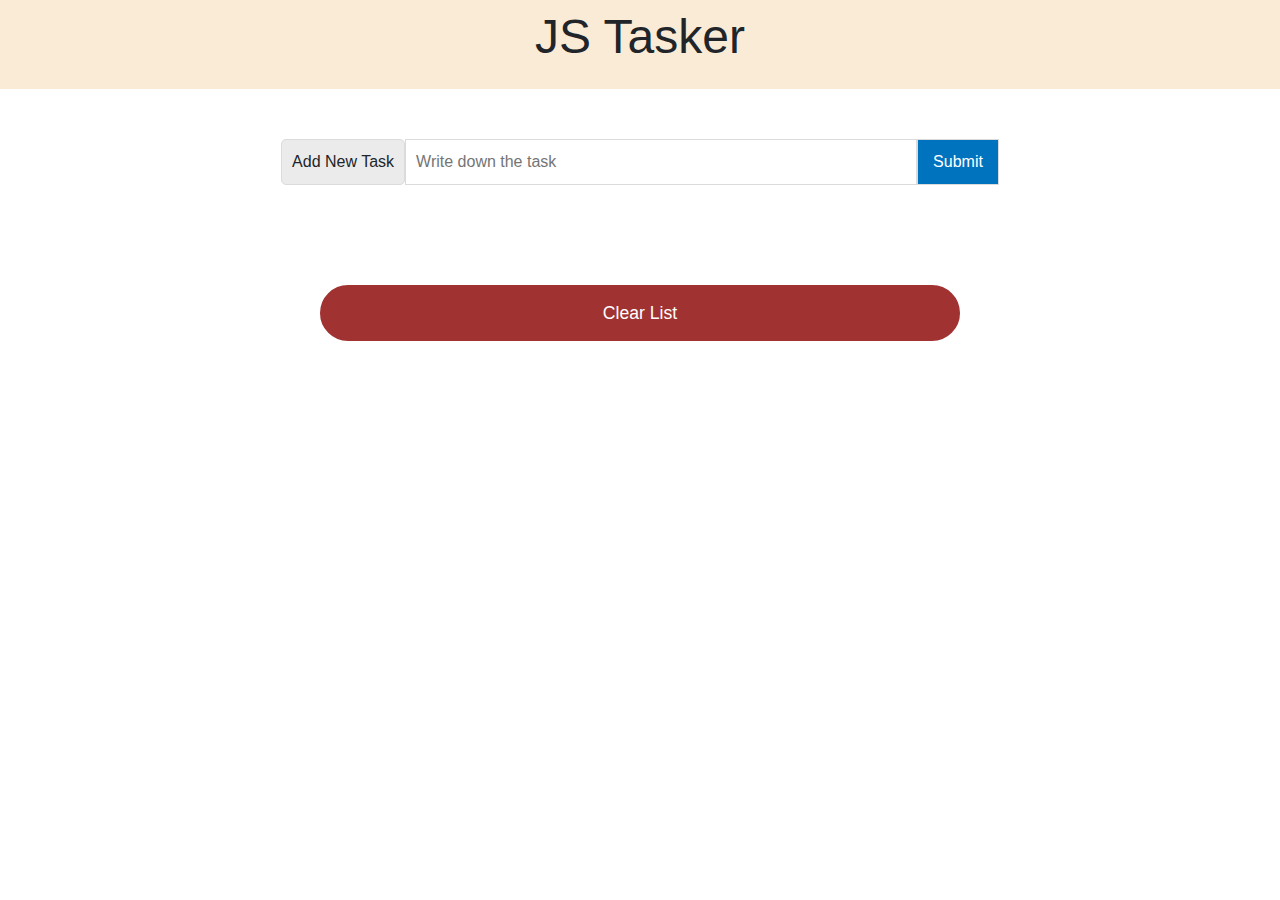
<file: 0_tasker/index.html>
<!DOCTYPE html>
<html lang="en">
   <head>
      <title>Tasker</title>
      <!-- Bootstrap -->
      <link rel="stylesheet" href="style.css">
      <meta charset="utf-8">
      <meta name="viewport" content="width=device-width, initial-scale=1, shrink-to-fit=no">
      <!-- Bootstrap CSS -->
      <link rel="stylesheet" href="https://cdn.jsdelivr.net/npm/bootstrap@4.3.1/dist/css/bootstrap.min.css" integrity="sha384-ggOyR0iXCbMQv3Xipma34MD+dH/1fQ784/j6cY/iJTQUOhcWr7x9JvoRxT2MZw1T" crossorigin="anonymous">
   </head>


   <body>
      <header>
         <p>JS Tasker</p>
      </header>
      
      <form>
         <div class="addTask">Add New Task</div>
         <input type="text" id="taskHolder" class="search-query" placeholder="Write down the task">
         <button type="button" id="btnSubmit" class="btnSubmit">Submit</button>
      </form>
      
      
      <div id="tasksContainer" class="tasksContainer">
        
      </div>


      <button class="btnClear" id="btnClear">Clear List</button>
      
      
      <script src="index.js"></script>
      <script src="https://code.jquery.com/jquery-3.3.1.slim.min.js" integrity="sha384-q8i/X+965DzO0rT7abK41JStQIAqVgRVzpbzo5smXKp4YfRvH+8abtTE1Pi6jizo" crossorigin="anonymous"></script>
      <script src="https://cdn.jsdelivr.net/npm/popper.js@1.14.7/dist/umd/popper.min.js" integrity="sha384-UO2eT0CpHqdSJQ6hJty5KVphtPhzWj9WO1clHTMGa3JDZwrnQq4sF86dIHNDz0W1" crossorigin="anonymous"></script>
      <script src="https://cdn.jsdelivr.net/npm/bootstrap@4.3.1/dist/js/bootstrap.min.js" integrity="sha384-JjSmVgyd0p3pXB1rRibZUAYoIIy6OrQ6VrjIEaFf/nJGzIxFDsf4x0xIM+B07jRM" crossorigin="anonymous"></script>
   </body>


</html>
</file>
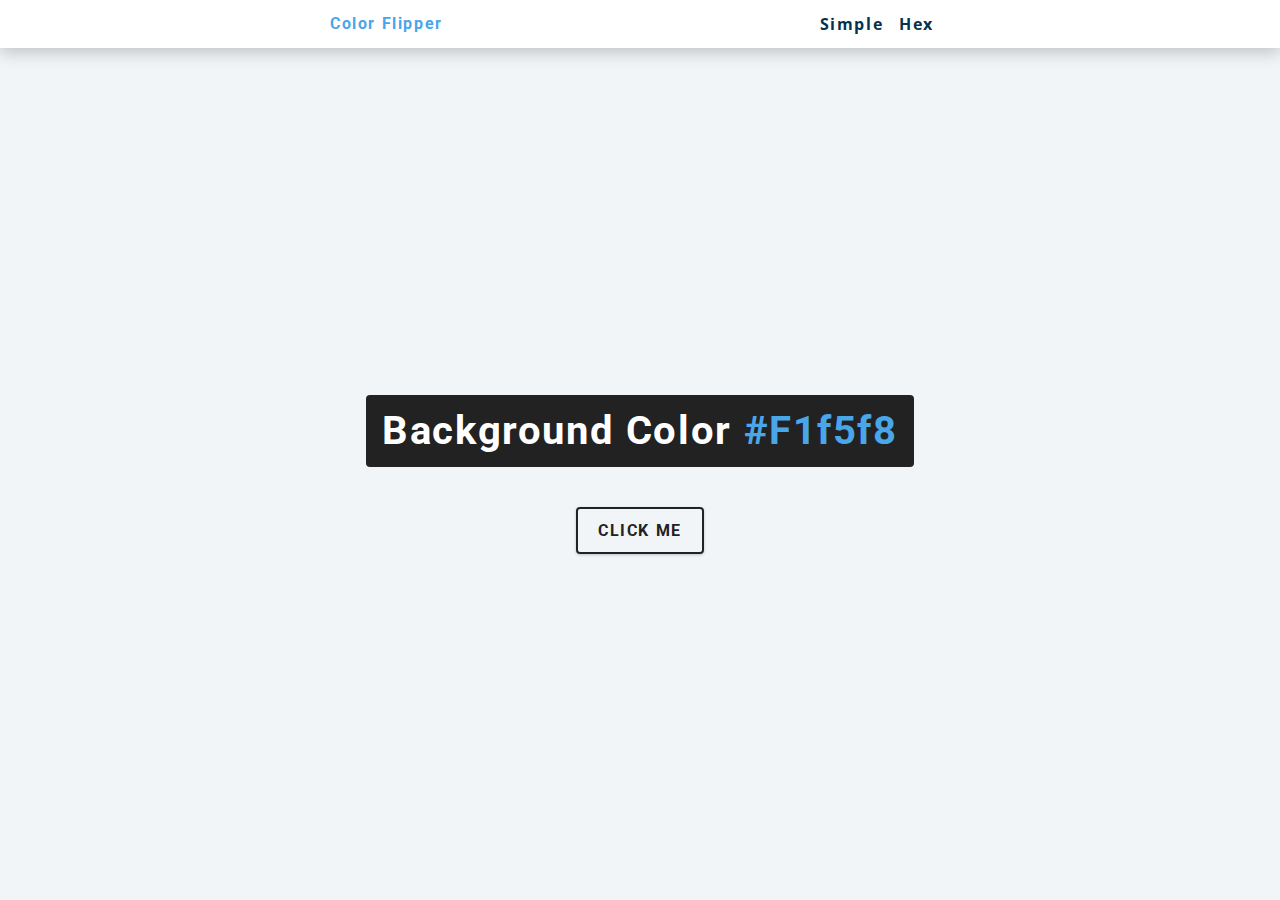
<file: 1_colorFlipper/index.html>
<!DOCTYPE html>
<html lang="en">
<head>
    <meta charset="UTF-8"/>
    <meta name="viewport" content="width=device-width, initial-scale=1.0"/>
    <title>Color Flipper || Simple</title>

    <!-- styles -->
    <link rel="stylesheet" href="styles.css"/>
</head>
<body>
<nav>
    <div class="nav-center">
        <h4>color flipper</h4>
        <ul class="nav-links">
            <li>
                <a href="index.html">simple</a>
            </li>
            <li>
                <a href="hex.html">hex</a>
            </li>
        </ul>
    </div>
</nav>

<main>
    <div class="container">
        <h2>background color <span class="color"> #f1f5f8 </span></h2>
        <button class="btn btn-hero" id="btn"> click me</button>
    </div>
</main>

<!-- javascript -->
<script src="app.js"></script>
</body>
</html>
</file>
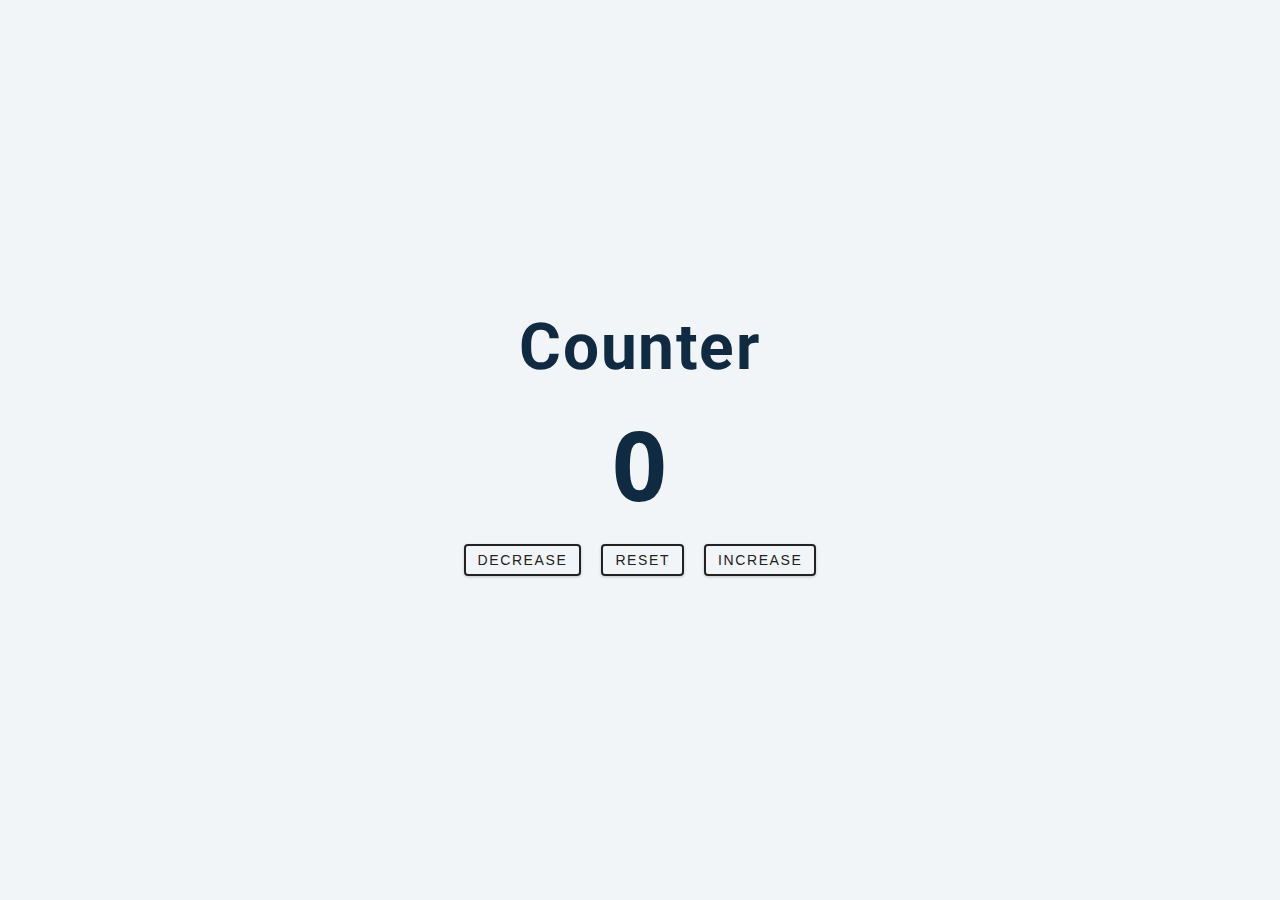
<file: 2_counter/index.html>
<!DOCTYPE html>
<html lang="en">
<head>
    <meta charset="UTF-8" />
    <meta name="viewport" content="width=device-width, initial-scale=1.0" />
    <title>Counter</title>

    <!-- styles -->
    <link rel="stylesheet" href="styles.css" />
</head>
<body>


<main>
    <div class="container">
        <h1 class="container">
            Counter
        </h1>
        <span id="value">0</span>
        <div class="button-container">
            <button class="btn decrease" id="decrease">
                Decrease
            </button>
            <button class="btn reset" id="reset">
                Reset
            </button>
            <button class="btn increase" id="increase">
                Increase
            </button>
        </div>
    </div>

</main>

<!-- javascript -->
<script src="app.js"></script>


</body>
</html>
</file>
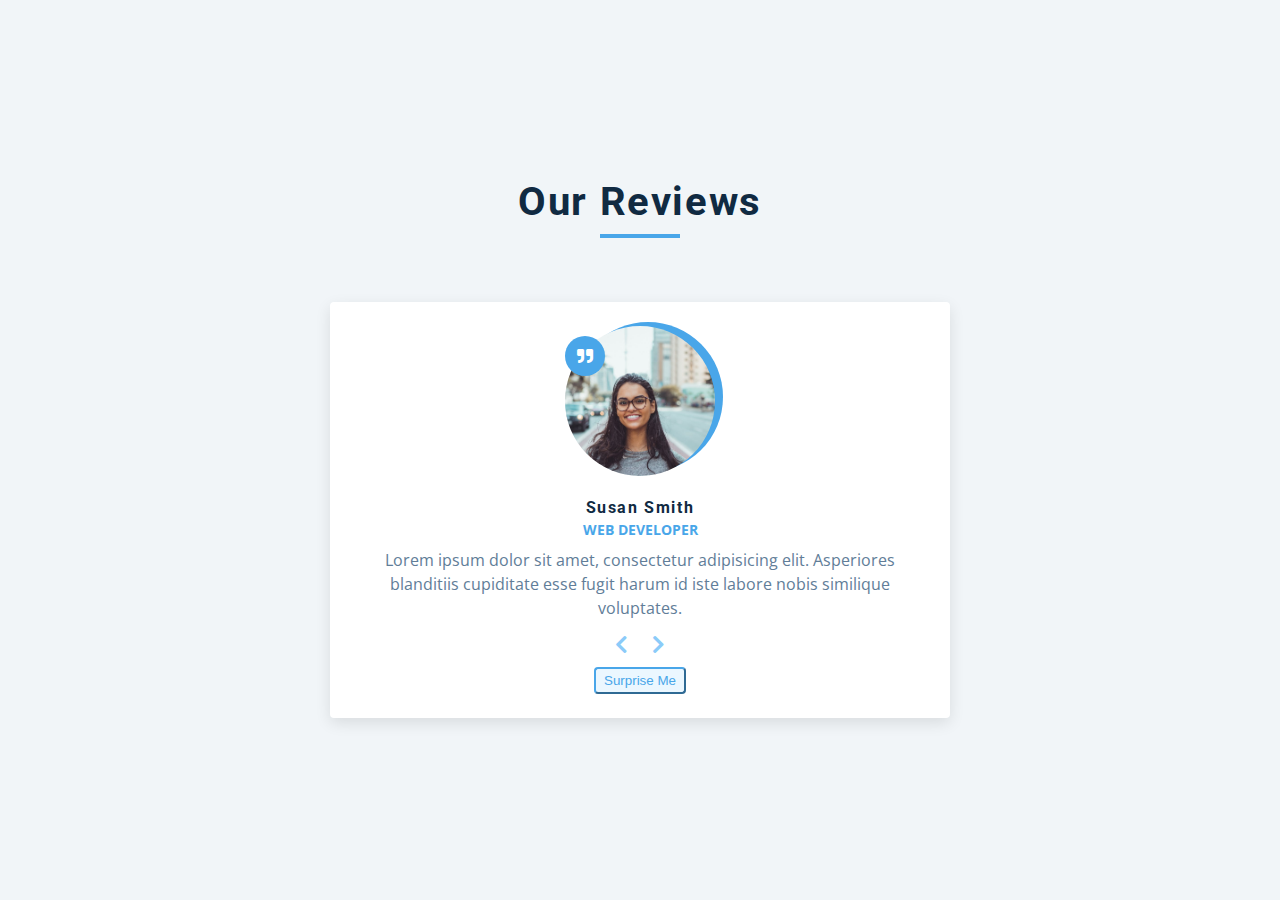
<file: 3_reviews/index.html>
<!DOCTYPE html>
<html lang="en">
<head>
    <meta charset="UTF-8" />
    <meta name="viewport" content="width=device-width, initial-scale=1.0" />
    <title>Starter</title>
    <!-- font-awesome -->
    <link
            rel="stylesheet"
            href="https://cdnjs.cloudflare.com/ajax/libs/font-awesome/5.14.0/css/all.min.css"
    />

    <!-- styles -->
    <link rel="stylesheet" href="styles.css" />
</head>
<body>

<main>
    <section class="container">
        <div class="title">
            <h2>our reviews</h2>
            <div class="underline"></div>
        </div>
        <article class="review">
<!--            image container-->
            <div class="img-container">
                <img src="./person-1.jpeg" id="person-img" alt="">
            </div>

<!--            person details-->
            <div>
                <h4 id="author">Susan Smith</h4>
                <h5 id="job">WEB DEVELOPER</h5>
                <p id="info">Lorem ipsum dolor sit amet, consectetur adipisicing elit. Asperiores blanditiis cupiditate esse fugit harum id iste labore nobis similique voluptates.</p>
            </div>

<!--            buttons-->
            <div>
                <div class="button-container">
                    <button class="prev-btn">
                        <i class="fas fa-chevron-left"></i>
                    </button>
                    <button class="next-btn">
                        <i class="fas fa-chevron-right"></i>
                    </button>
                </div>
            </div>

            <button class="random-btn">surprise me</button>
        </article>
    </section>
</main>



<!-- javascript -->
<script src="app.js"></script>
</body>
</html>
</file>
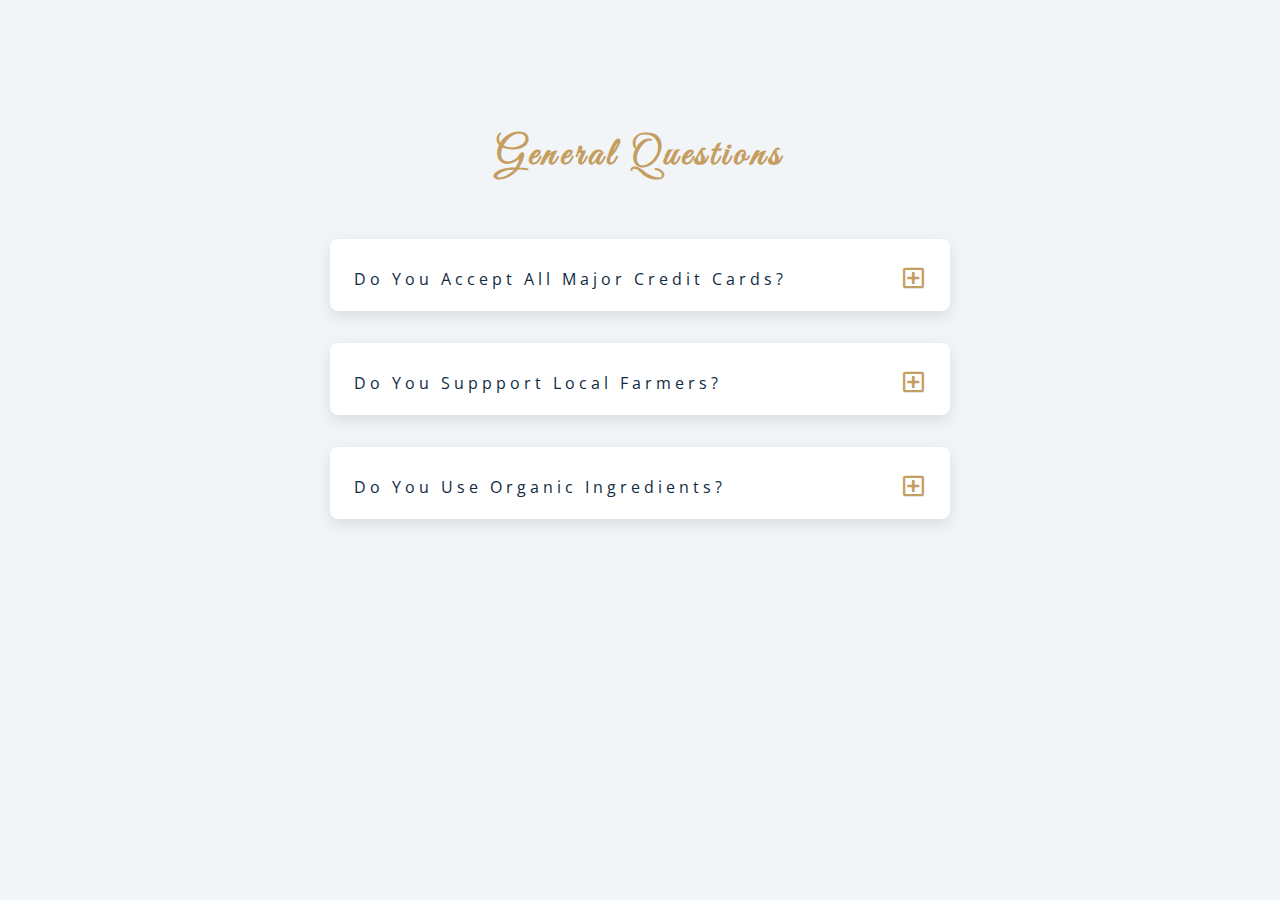
<file: 7_questions/index.html>
<!DOCTYPE html>
<html lang="en">
<head>
    <meta charset="UTF-8" />
    <meta name="viewport" content="width=device-width, initial-scale=1.0" />
    <title>Q & A</title>
    <!-- font-awesome -->
    <link rel="stylesheet" href="https://cdnjs.cloudflare.com/ajax/libs/font-awesome/5.14.0/css/all.min.css" />
    <!-- extra fonts -->
    <link
            href="https://fonts.googleapis.com/css?family=Great+Vibes&display=swap"
            rel="stylesheet"
    />
    <!-- styles -->
    <link rel="stylesheet" href="styles.css" />
</head>
<body>
<section class="questions">
    <!-- title -->
    <div class="title">
        <h2>general questions</h2>
    </div>
    <!-- questions -->
    <div class="section-center">
        <!-- single question -->
        <article class="question">
            <!-- question title -->
            <div class="question-title">
                <p>do you accept all major credit cards?</p>
                <button type="button" class="question-btn">
                <span class="plus-icon">
                  <i class="far fa-plus-square"></i>
                </span>
                    <span class="minus-icon">
                  <i class="far fa-minus-square"></i>
                </span>
                </button>
            </div>
            <!-- question text -->
            <div class="question-text">
                <p>
                    Lorem ipsum dolor sit amet, consectetur adipisicing elit. Est
                    dolore illo dolores quia nemo doloribus quaerat, magni numquam
                    repellat reprehenderit.
                </p>
            </div>
        </article>
        <!-- end of single question -->
        <!-- single question -->
        <article class="question">
            <!-- question title -->
            <div class="question-title">
                <p>do you suppport local farmers?</p>
                <button type="button" class="question-btn">
                <span class="plus-icon">
                  <i class="far fa-plus-square"></i>
                </span>
                    <span class="minus-icon">
                  <i class="far fa-minus-square"></i>
                </span>
                </button>
            </div>
            <!-- question text -->
            <div class="question-text">
                <p>
                    Lorem ipsum dolor sit amet, consectetur adipisicing elit. Est
                    dolore illo dolores quia nemo doloribus quaerat, magni numquam
                    repellat reprehenderit.
                </p>
            </div>
        </article>
        <!-- end of single question -->
        <!-- single question -->
        <article class="question">
            <!-- question title -->
            <div class="question-title">
                <p>do you use organic ingredients?</p>
                <!-- button -->
                <button type="button" class="question-btn">
                <span class="plus-icon">
                  <i class="far fa-plus-square"></i>
                </span>
                    <span class="minus-icon">
                  <i class="far fa-minus-square"></i>
                </span>
                </button>
            </div>
            <!-- question text -->
            <div class="question-text">
                <p>
                    Lorem ipsum dolor sit amet, consectetur adipisicing elit. Est
                    dolore illo dolores quia nemo doloribus quaerat, magni numquam
                    repellat reprehenderit.
                </p>
            </div>
        </article>
        <!-- end of single question -->
</section>
</main>
<!-- javascript -->
<script src="app.js"></script>
</body>
</html>
</file>
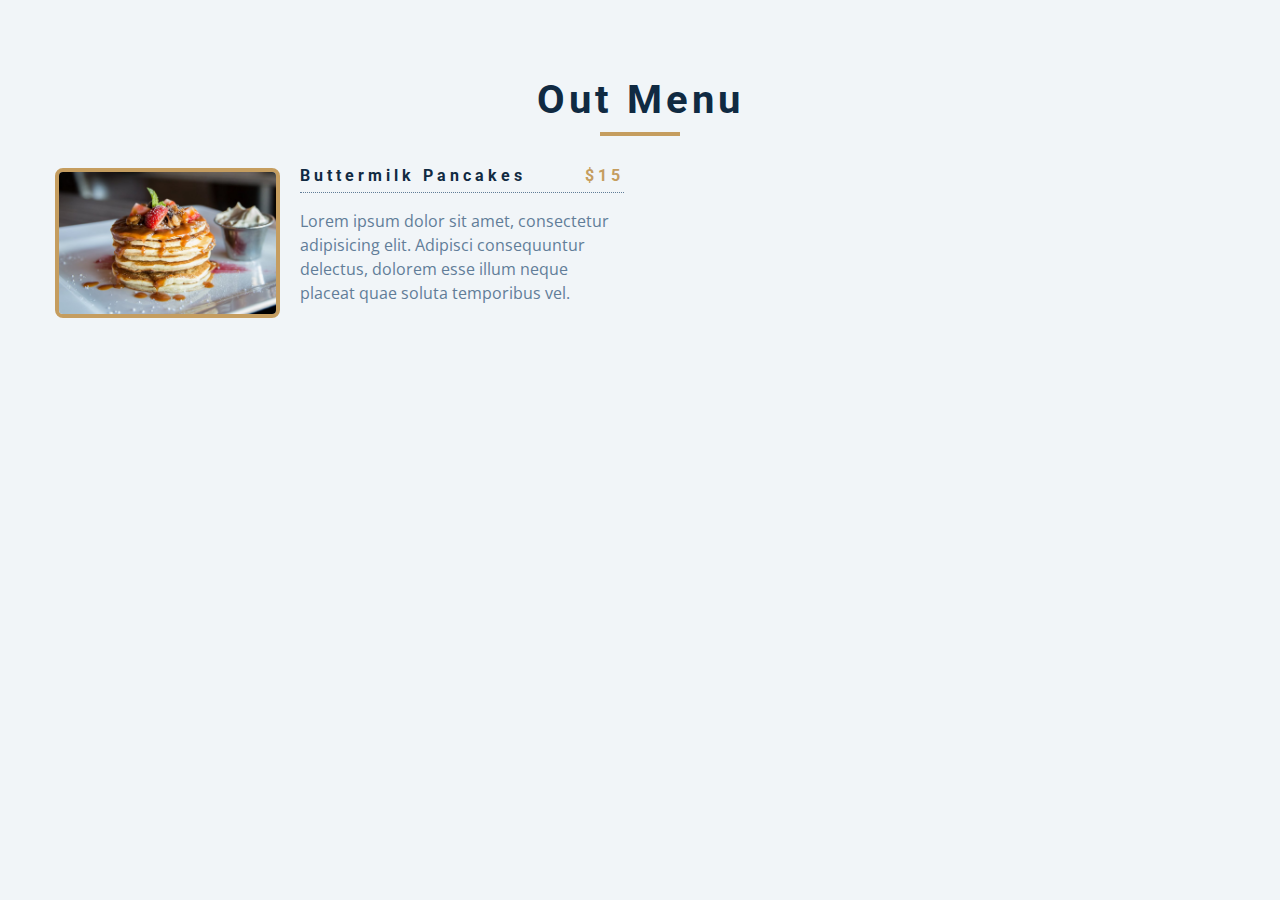
<file: 8_menu/index.html>
<!DOCTYPE html>
<html lang="en">
  <head>
    <meta charset="UTF-8" />
    <meta name="viewport" content="width=device-width, initial-scale=1.0" />
    <title>Starter</title>
    <!-- font-awesome -->
    <link
      rel="stylesheet"
      href="https://cdnjs.cloudflare.com/ajax/libs/font-awesome/5.14.0/css/all.min.css"
    />
    <!-- styles -->
    <link rel="stylesheet" href="styles.css" />
  </head>
  <body>
    <section class="menu">
      <div class="title">
        <h2>out menu</h2>
        <div class="underline"></div>
      </div>
      
      <div class="section-center">
        <article class="menu-item">
          <img src="menu-item.jpeg" alt="" class="photo">
          <div class="item-info">
            <header>
              <h4>buttermilk pancakes</h4>
              <h4 class="price">$15</h4>
            </header>
            <p class="item-text">
              Lorem ipsum dolor sit amet, consectetur adipisicing elit. Adipisci consequuntur delectus, dolorem esse illum neque placeat quae soluta temporibus vel.
            </p>
          </div>
        </article>
      </div>
    </section>
    <script src="app.js"></script>
  </body>
</html>
</file>
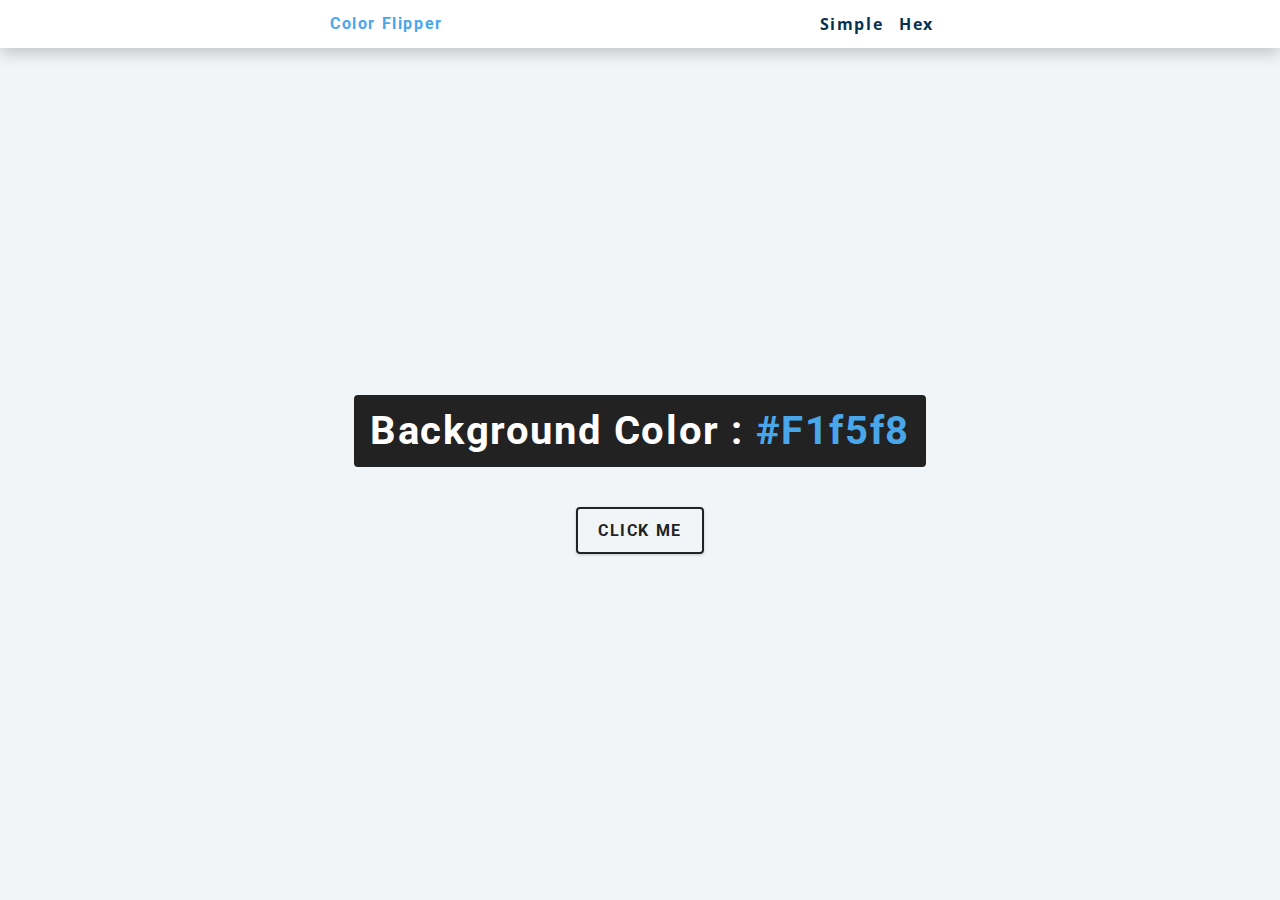
<file: 1_colorFlipper/hex.html>
<!DOCTYPE html>
<html lang="en">
<head>
  <meta charset="UTF-8" />
  <meta name="viewport" content="width=device-width, initial-scale=1.0" />
  <title>
    Color Flipper || Simple
  </title>

  <!-- styles -->
  <link rel="stylesheet" href="styles.css" />
</head>

<body>
<nav>
  <div class="nav-center">
    <h4>color flipper</h4>
    <ul class="nav-links">
      <li><a href="index.html">simple</a></li>
      <li><a href="hex.html">hex</a></li>
    </ul>
  </div>
</nav>
<main>
  <div class="container">
    <h2>background color : <span class="color">#f1f5f8</span></h2>
    <button class="btn btn-hero" id="btn">click me</button>
  </div>
</main>
<!-- javascript -->
<script src="hex.js"></script>
</body>
</html>
</file>
<file: 0_tasker/style.css>
header{
    background-color:antiquewhite;
    text-align:center;
    padding: 0.5px 0 0.5px 0;
    font-size: 300%;;
}

form{
    display: flex;
    align-items: center;
    justify-content: center;
    margin-top: 50px;
}

.addTask{
    background-color: #ebebeb;
    padding: 10px;
    border: 1px solid #dbdbdb;
    border-radius: 5px;
}

.search-query{
    padding: 10px;
    width: 40%;
    border: 1px solid #dbdbdb;
}

.btnSubmit{
    padding: 10px;
    border: 1px solid #dbdbdb;

    background-color: #0073bf;
    color: white;
    padding-left: 15px;
    padding-right: 15px;
}

.task{
    width: 50%;
    border-bottom: 1px solid #dbdbdb;
    text-align: center;
    display: block;
    white-space: pre;
    content: "\a";
    margin-left: 25%;
}

.btnClear{
    background-color: #a13232;
    border: 5px solid #a13232;
    width: 50%;
    margin-left: 25%;
    color: white;
    padding-top: 10px;
    padding-bottom: 10px;
    border-radius: 50px;
    font-size: 110%;
    margin-top: 100px;
}

.btnClear:hover{
    background-color: white;
    color: #a13232;
    transition: 300ms;
}
</file>
<file: 1_colorFlipper/styles.css>
/*
===============
Fonts
===============
*/
@import url("https://fonts.googleapis.com/css?family=Open+Sans|Roboto:400,700&display=swap");

/*
===============
Variables
===============
*/

:root {
    /* dark shades of primary color*/
    --clr-primary-1: hsl(205, 86%, 17%);
    --clr-primary-2: hsl(205, 77%, 27%);
    --clr-primary-3: hsl(205, 72%, 37%);
    --clr-primary-4: hsl(205, 63%, 48%);
    /* primary/main color */
    --clr-primary-5: hsl(205, 78%, 60%);
    /* lighter shades of primary color */
    --clr-primary-6: hsl(205, 89%, 70%);
    --clr-primary-7: hsl(205, 90%, 76%);
    --clr-primary-8: hsl(205, 86%, 81%);
    --clr-primary-9: hsl(205, 90%, 88%);
    --clr-primary-10: hsl(205, 100%, 96%);
    /* darkest grey - used for headings */
    --clr-grey-1: hsl(209, 61%, 16%);
    --clr-grey-2: hsl(211, 39%, 23%);
    --clr-grey-3: hsl(209, 34%, 30%);
    --clr-grey-4: hsl(209, 28%, 39%);
    /* grey used for paragraphs */
    --clr-grey-5: hsl(210, 22%, 49%);
    --clr-grey-6: hsl(209, 23%, 60%);
    --clr-grey-7: hsl(211, 27%, 70%);
    --clr-grey-8: hsl(210, 31%, 80%);
    --clr-grey-9: hsl(212, 33%, 89%);
    --clr-grey-10: hsl(210, 36%, 96%);
    --clr-white: #fff;
    --clr-red-dark: hsl(360, 67%, 44%);
    --clr-red-light: hsl(360, 71%, 66%);
    --clr-green-dark: hsl(125, 67%, 44%);
    --clr-green-light: hsl(125, 71%, 66%);
    --clr-black: #222;
    --ff-primary: "Roboto", sans-serif;
    --ff-secondary: "Open Sans", sans-serif;
    --transition: all 0.3s linear;
    --spacing: 0.1rem;
    --radius: 0.25rem;
    --light-shadow: 0 5px 15px rgba(0, 0, 0, 0.1);
    --dark-shadow: 0 5px 15px rgba(0, 0, 0, 0.2);
    --max-width: 1170px;
    --fixed-width: 620px;
}
/*
===============
Global Styles
===============
*/

*,
::after,
::before {
    margin: 0;
    padding: 0;
    box-sizing: border-box;
}
body {
    font-family: var(--ff-secondary);
    background: var(--clr-grey-10);
    color: var(--clr-grey-1);
    line-height: 1.5;
    font-size: 0.875rem;
}
ul {
    list-style-type: none;
}
a {
    text-decoration: none;
}
h1,
h2,
h3,
h4 {
    letter-spacing: var(--spacing);
    text-transform: capitalize;
    line-height: 1.25;
    margin-bottom: 0.75rem;
    font-family: var(--ff-primary);
}
h1 {
    font-size: 3rem;
}
h2 {
    font-size: 2rem;
}
h3 {
    font-size: 1.25rem;
}
h4 {
    font-size: 0.875rem;
}
p {
    margin-bottom: 1.25rem;
    color: var(--clr-grey-5);
}
@media screen and (min-width: 800px) {
    h1 {
        font-size: 4rem;
    }
    h2 {
        font-size: 2.5rem;
    }
    h3 {
        font-size: 1.75rem;
    }
    h4 {
        font-size: 1rem;
    }
    body {
        font-size: 1rem;
    }
    h1,
    h2,
    h3,
    h4 {
        line-height: 1;
    }
}
/*  global classes */

/* section */
.section {
    padding: 5rem 0;
}

.section-center {
    width: 90vw;
    margin: 0 auto;
    max-width: 1170px;
}
@media screen and (min-width: 992px) {
    .section-center {
        width: 95vw;
    }
}
main {
    min-height: 100vh;
    display: grid;
    place-items: center;
}

/*
===============
Nav
===============
*/
nav {
    background: var(--clr-white);
    height: 3rem;
    display: grid;
    align-items: center;
    box-shadow: var(--dark-shadow);
}
.nav-center {
    width: 90vw;
    max-width: var(--fixed-width);
    margin: 0 auto;
    display: flex;
    align-items: center;
    justify-content: space-between;
}
.nav-center h4 {
    margin-bottom: 0;
    color: var(--clr-primary-5);
}
.nav-links {
    display: flex;
}
nav a {
    text-transform: capitalize;
    font-weight: 700;
    font-size: 1rem;
    color: var(--clr-primary-1);
    letter-spacing: var(--spacing);
    margin-right: 1rem;
}
nav a:hover {
    color: var(--clr-primary-5);
}
/*
===============
Container
===============
*/
main {
    min-height: calc(100vh - 3rem);
    display: grid;
    place-items: center;
}
.container {
    text-align: center;
}
.container h2 {
    background: var(--clr-black);
    color: var(--clr-white);
    padding: 1rem;
    border-radius: var(--radius);
    margin-bottom: 2.5rem;
}
.color {
    color: var(--clr-primary-5);
}
.btn-hero {
    font-family: var(--ff-primary);
    text-transform: uppercase;
    background: transparent;
    color: var(--clr-black);
    letter-spacing: var(--spacing);
    display: inline-block;
    font-weight: 700;
    transition: var(--transition);
    border: 2px solid var(--clr-black);
    cursor: pointer;
    box-shadow: 0 1px 3px rgba(0, 0, 0, 0.2);
    border-radius: var(--radius);
    font-size: 1rem;
    padding: 0.75rem 1.25rem;
}
.btn-hero:hover {
    color: var(--clr-white);
    background: var(--clr-black);
}
</file>
<file: 2_counter/styles.css>
/*
===============
Fonts
===============
*/
@import url("https://fonts.googleapis.com/css?family=Open+Sans|Roboto:400,700&display=swap");

/*
===============
Variables
===============
*/

:root {
    /* dark shades of primary color*/
    --clr-primary-1: hsl(205, 86%, 17%);
    --clr-primary-2: hsl(205, 77%, 27%);
    --clr-primary-3: hsl(205, 72%, 37%);
    --clr-primary-4: hsl(205, 63%, 48%);
    /* primary/main color */
    --clr-primary-5: hsl(205, 78%, 60%);
    /* lighter shades of primary color */
    --clr-primary-6: hsl(205, 89%, 70%);
    --clr-primary-7: hsl(205, 90%, 76%);
    --clr-primary-8: hsl(205, 86%, 81%);
    --clr-primary-9: hsl(205, 90%, 88%);
    --clr-primary-10: hsl(205, 100%, 96%);
    /* darkest grey - used for headings */
    --clr-grey-1: hsl(209, 61%, 16%);
    --clr-grey-2: hsl(211, 39%, 23%);
    --clr-grey-3: hsl(209, 34%, 30%);
    --clr-grey-4: hsl(209, 28%, 39%);
    /* grey used for paragraphs */
    --clr-grey-5: hsl(210, 22%, 49%);
    --clr-grey-6: hsl(209, 23%, 60%);
    --clr-grey-7: hsl(211, 27%, 70%);
    --clr-grey-8: hsl(210, 31%, 80%);
    --clr-grey-9: hsl(212, 33%, 89%);
    --clr-grey-10: hsl(210, 36%, 96%);
    --clr-white: #fff;
    --clr-red-dark: hsl(360, 67%, 44%);
    --clr-red-light: hsl(360, 71%, 66%);
    --clr-green-dark: hsl(125, 67%, 44%);
    --clr-green-light: hsl(125, 71%, 66%);
    --clr-black: #222;
    --ff-primary: "Roboto", sans-serif;
    --ff-secondary: "Open Sans", sans-serif;
    --transition: all 0.3s linear;
    --spacing: 0.1rem;
    --radius: 0.25rem;
    --light-shadow: 0 5px 15px rgba(0, 0, 0, 0.1);
    --dark-shadow: 0 5px 15px rgba(0, 0, 0, 0.2);
    --max-width: 1170px;
    --fixed-width: 620px;
}
/*
===============
Global Styles
===============
*/

*,
::after,
::before {
    margin: 0;
    padding: 0;
    box-sizing: border-box;
}
body {
    font-family: var(--ff-secondary);
    background: var(--clr-grey-10);
    color: var(--clr-grey-1);
    line-height: 1.5;
    font-size: 0.875rem;
}
ul {
    list-style-type: none;
}
a {
    text-decoration: none;
}
h1,
h2,
h3,
h4 {
    letter-spacing: var(--spacing);
    text-transform: capitalize;
    line-height: 1.25;
    margin-bottom: 0.75rem;
    font-family: var(--ff-primary);
}
h1 {
    font-size: 3rem;
}
h2 {
    font-size: 2rem;
}
h3 {
    font-size: 1.25rem;
}
h4 {
    font-size: 0.875rem;
}
p {
    margin-bottom: 1.25rem;
    color: var(--clr-grey-5);
}
@media screen and (min-width: 800px) {
    h1 {
        font-size: 4rem;
    }
    h2 {
        font-size: 2.5rem;
    }
    h3 {
        font-size: 1.75rem;
    }
    h4 {
        font-size: 1rem;
    }
    body {
        font-size: 1rem;
    }
    h1,
    h2,
    h3,
    h4 {
        line-height: 1;
    }
}
/*  global classes */

/* section */
.section {
    padding: 5rem 0;
}

.section-center {
    width: 90vw;
    margin: 0 auto;
    max-width: 1170px;
}
@media screen and (min-width: 992px) {
    .section-center {
        width: 95vw;
    }
}
main {
    min-height: 100vh;
    display: grid;
    place-items: center;
}

/*
===============
Counter
===============
*/

main {
    min-height: 100vh;
    display: grid;
    place-items: center;
}
.container {
    text-align: center;
}
#value {
    font-size: 6rem;
    font-weight: bold;
}
.btn {
    text-transform: uppercase;
    background: transparent;
    color: var(--clr-black);
    padding: 0.375rem 0.75rem;
    letter-spacing: var(--spacing);
    display: inline-block;
    transition: var(--transition);
    font-size: 0.875rem;
    border: 2px solid var(--clr-black);
    cursor: pointer;
    box-shadow: 0 1px 3px rgba(0, 0, 0, 0.2);
    border-radius: var(--radius);
    margin: 0.5rem;
}
.btn:hover {
    color: var(--clr-white);
    background: var(--clr-black);
}
</file>
<file: 3_reviews/styles.css>
/*
===============
Fonts
===============
*/
@import url("https://fonts.googleapis.com/css?family=Open+Sans|Roboto:400,700&display=swap");

/*
===============
Variables
===============
*/

:root {
    /* dark shades of primary color*/
    --clr-primary-1: hsl(205, 86%, 17%);
    --clr-primary-2: hsl(205, 77%, 27%);
    --clr-primary-3: hsl(205, 72%, 37%);
    --clr-primary-4: hsl(205, 63%, 48%);
    /* primary/main color */
    --clr-primary-5: hsl(205, 78%, 60%);
    /* lighter shades of primary color */
    --clr-primary-6: hsl(205, 89%, 70%);
    --clr-primary-7: hsl(205, 90%, 76%);
    --clr-primary-8: hsl(205, 86%, 81%);
    --clr-primary-9: hsl(205, 90%, 88%);
    --clr-primary-10: hsl(205, 100%, 96%);
    /* darkest grey - used for headings */
    --clr-grey-1: hsl(209, 61%, 16%);
    --clr-grey-2: hsl(211, 39%, 23%);
    --clr-grey-3: hsl(209, 34%, 30%);
    --clr-grey-4: hsl(209, 28%, 39%);
    /* grey used for paragraphs */
    --clr-grey-5: hsl(210, 22%, 49%);
    --clr-grey-6: hsl(209, 23%, 60%);
    --clr-grey-7: hsl(211, 27%, 70%);
    --clr-grey-8: hsl(210, 31%, 80%);
    --clr-grey-9: hsl(212, 33%, 89%);
    --clr-grey-10: hsl(210, 36%, 96%);
    --clr-white: #fff;
    --clr-red-dark: hsl(360, 67%, 44%);
    --clr-red-light: hsl(360, 71%, 66%);
    --clr-green-dark: hsl(125, 67%, 44%);
    --clr-green-light: hsl(125, 71%, 66%);
    --clr-black: #222;
    --ff-primary: "Roboto", sans-serif;
    --ff-secondary: "Open Sans", sans-serif;
    --transition: all 0.3s linear;
    --spacing: 0.1rem;
    --radius: 0.25rem;
    --light-shadow: 0 5px 15px rgba(0, 0, 0, 0.1);
    --dark-shadow: 0 5px 15px rgba(0, 0, 0, 0.2);
    --max-width: 1170px;
    --fixed-width: 620px;
}
/*
===============
Global Styles
===============
*/

*,
::after,
::before {
    margin: 0;
    padding: 0;
    box-sizing: border-box;
}
body {
    font-family: var(--ff-secondary);
    background: var(--clr-grey-10);
    color: var(--clr-grey-1);
    line-height: 1.5;
    font-size: 0.875rem;
}
ul {
    list-style-type: none;
}
a {
    text-decoration: none;
}
h1,
h2,
h3,
h4 {
    letter-spacing: var(--spacing);
    text-transform: capitalize;
    line-height: 1.25;
    margin-bottom: 0.75rem;
    font-family: var(--ff-primary);
}
h1 {
    font-size: 3rem;
}
h2 {
    font-size: 2rem;
}
h3 {
    font-size: 1.25rem;
}
h4 {
    font-size: 0.875rem;
}
p {
    margin-bottom: 1.25rem;
    color: var(--clr-grey-5);
}
@media screen and (min-width: 800px) {
    h1 {
        font-size: 4rem;
    }
    h2 {
        font-size: 2.5rem;
    }
    h3 {
        font-size: 1.75rem;
    }
    h4 {
        font-size: 1rem;
    }
    body {
        font-size: 1rem;
    }
    h1,
    h2,
    h3,
    h4 {
        line-height: 1;
    }
}
/*  global classes */

/* section */
.section {
    padding: 5rem 0;
}

.section-center {
    width: 90vw;
    margin: 0 auto;
    max-width: 1170px;
}
@media screen and (min-width: 992px) {
    .section-center {
        width: 95vw;
    }
}
main {
    min-height: 100vh;
    display: grid;
    place-items: center;
}

/*
===============
Reviews
===============
*/
main {
    min-height: 100vh;
    display: grid;
    place-items: center;
}
.title {
    text-align: center;
    margin-bottom: 4rem;
}
.underline {
    height: 0.25rem;
    width: 5rem;
    background: var(--clr-primary-5);
    margin-left: auto;
    margin-right: auto;
}
.container {
    width: 80vw;
    max-width: var(--fixed-width);
}
.review {
    background: var(--clr-white);
    padding: 1.5rem 2rem;
    border-radius: var(--radius);
    box-shadow: var(--light-shadow);
    transition: var(--transition);
    text-align: center;
}
.review:hover {
    box-shadow: var(--dark-shadow);
}
.img-container {
    position: relative;
    width: 150px;
    height: 150px;
    border-radius: 50%;
    margin: 0 auto;
    margin-bottom: 1.5rem;
}
#person-img {
    width: 100%;
    display: block;
    height: 100%;
    object-fit: cover;
    border-radius: 50%;
    position: relative;
}
.img-container::after {
    font-family: "Font Awesome 5 Free";
    font-weight: 900;
    content: "\f10e";
    position: absolute;
    top: 0;
    left: 0;
    width: 2.5rem;
    height: 2.5rem;
    display: grid;
    place-items: center;
    border-radius: 50%;
    transform: translateY(25%);
    background: var(--clr-primary-5);
    color: var(--clr-white);
}
.img-container::before {
    content: "";
    width: 100%;
    height: 100%;
    background: var(--clr-primary-5);
    position: absolute;
    top: -0.25rem;
    right: -0.5rem;
    border-radius: 50%;
}
#author {
    margin-bottom: 0.25rem;
}
#job {
    margin-bottom: 0.5rem;
    text-transform: uppercase;
    color: var(--clr-primary-5);
    font-size: 0.85rem;
}
#info {
    margin-bottom: 0.75rem;
}
.prev-btn,
.next-btn {
    color: var(--clr-primary-7);
    font-size: 1.25rem;
    background: transparent;
    border-color: transparent;
    margin: 0 0.5rem;
    transition: var(--transition);
    cursor: pointer;
}
.prev-btn:hover,
.next-btn:hover {
    color: var(--clr-primary-5);
}
.random-btn {
    margin-top: 0.5rem;
    background: var(--clr-primary-10);
    color: var(--clr-primary-5);
    padding: 0.25rem 0.5rem;
    text-transform: capitalize;
    border-radius: var(--radius);
    transition: var(--transition);
    border-color: var(--clr-primary-5);
    cursor: pointer;
}
.random-btn:hover {
    background: var(--clr-primary-5);
    color: var(--clr-primary-1);
}
</file>
<file: 7_questions/styles.css>
/*
===============
Fonts
===============
*/
@import url("https://fonts.googleapis.com/css?family=Open+Sans|Roboto:400,700&display=swap");

/*
===============
Variables
===============
*/

:root {
    /* dark shades of primary color*/
    --clr-primary-1: hsl(205, 86%, 17%);
    --clr-primary-2: hsl(205, 77%, 27%);
    --clr-primary-3: hsl(205, 72%, 37%);
    --clr-primary-4: hsl(205, 63%, 48%);
    /* primary/main color */
    --clr-primary-5: #49a6e9;
    /* lighter shades of primary color */
    --clr-primary-6: hsl(205, 89%, 70%);
    --clr-primary-7: hsl(205, 90%, 76%);
    --clr-primary-8: hsl(205, 86%, 81%);
    --clr-primary-9: hsl(205, 90%, 88%);
    --clr-primary-10: hsl(205, 100%, 96%);
    /* darkest grey - used for headings */
    --clr-grey-1: hsl(209, 61%, 16%);
    --clr-grey-2: hsl(211, 39%, 23%);
    --clr-grey-3: hsl(209, 34%, 30%);
    --clr-grey-4: hsl(209, 28%, 39%);
    /* grey used for paragraphs */
    --clr-grey-5: hsl(210, 22%, 49%);
    --clr-grey-6: hsl(209, 23%, 60%);
    --clr-grey-7: hsl(211, 27%, 70%);
    --clr-grey-8: hsl(210, 31%, 80%);
    --clr-grey-9: hsl(212, 33%, 89%);
    --clr-grey-10: hsl(210, 36%, 96%);
    --clr-white: #fff;
    --clr-red-dark: hsl(360, 67%, 44%);
    --clr-red-light: hsl(360, 71%, 66%);
    --clr-green-dark: hsl(125, 67%, 44%);
    --clr-green-light: hsl(125, 71%, 66%);
    --clr-gold: #c59d5f;
    --clr-black: #222;
    --ff-primary: "Roboto", sans-serif;
    --ff-secondary: "Open Sans", sans-serif;
    --transition: all 0.3s linear;
    --spacing: 0.25rem;
    --radius: 0.5rem;
    --light-shadow: 0 5px 15px rgba(0, 0, 0, 0.1);
    --dark-shadow: 0 5px 15px rgba(0, 0, 0, 0.2);
    --max-width: 1170px;
    --fixed-width: 620px;
}
/*
===============
Global Styles
===============
*/

*,
::after,
::before {
    margin: 0;
    padding: 0;
    box-sizing: border-box;
}
body {
    font-family: var(--ff-secondary);
    background: var(--clr-grey-10);
    color: var(--clr-grey-1);
    line-height: 1.5;
    font-size: 0.875rem;
}
ul {
    list-style-type: none;
}
a {
    text-decoration: none;
}
img:not(.logo) {
    width: 100%;
}
img {
    display: block;
}

h1,
h2,
h3,
h4 {
    letter-spacing: var(--spacing);
    text-transform: capitalize;
    line-height: 1.25;
    margin-bottom: 0.75rem;
    font-family: var(--ff-primary);
}
h1 {
    font-size: 3rem;
}
h2 {
    font-size: 2rem;
}
h3 {
    font-size: 1.25rem;
}
h4 {
    font-size: 0.875rem;
}
p {
    margin-bottom: 1.25rem;
    color: var(--clr-grey-5);
}
@media screen and (min-width: 800px) {
    h1 {
        font-size: 4rem;
    }
    h2 {
        font-size: 2.5rem;
    }
    h3 {
        font-size: 1.75rem;
    }
    h4 {
        font-size: 1rem;
    }
    body {
        font-size: 1rem;
    }
    h1,
    h2,
    h3,
    h4 {
        line-height: 1;
    }
}
/*  global classes */

.btn {
    text-transform: uppercase;
    background: transparent;
    color: var(--clr-black);
    padding: 0.375rem 0.75rem;
    letter-spacing: var(--spacing);
    display: inline-block;
    transition: var(--transition);
    font-size: 0.875rem;
    border: 2px solid var(--clr-black);
    cursor: pointer;
    box-shadow: 0 1px 3px rgba(0, 0, 0, 0.2);
    border-radius: var(--radius);
}
.btn:hover {
    color: var(--clr-white);
    background: var(--clr-black);
}
/* section */
.section {
    padding: 5rem 0;
}

.section-center {
    width: 90vw;
    margin: 0 auto;
    max-width: 1170px;
}
@media screen and (min-width: 992px) {
    .section-center {
        width: 95vw;
    }
}
main {
    min-height: 100vh;
    display: grid;
    place-items: center;
}
/*
===============
Questions
===============
*/
.title {
    margin-top: 15vh;
    margin-bottom: 4rem;
}
.title h2 {
    color: var(--clr-gold);
    font-family: "Great Vibes", cursive;
    text-align: center;
}
.section-center {
    max-width: var(--fixed-width);
}
.question {
    background: var(--clr-white);
    border-radius: var(--radius);
    box-shadow: var(--light-shadow);
    padding: 1.5rem 1.5rem 0 1.5rem;
    margin-bottom: 2rem;
}
.question-title {
    display: flex;
    justify-content: space-between;
    align-items: center;
    text-transform: capitalize;
    padding-bottom: 1rem;
}
.question-title p {
    margin-bottom: 0;
    letter-spacing: var(--spacing);
    color: var(--clr-grey-1);
}
.question-btn {
    font-size: 1.5rem;
    background: transparent;
    border-color: transparent;
    cursor: pointer;
    color: var(--clr-gold);
    transition: var(--transition);
}
.question-btn:hover {
    transform: rotate(90deg);
}
.question-text {
    padding: 1rem 0 1.5rem 0;
    border-top: 1px solid rgba(0, 0, 0, 0.2);
}
.question-text p {
    margin-bottom: 0;
}
/* hide text */
 .question-text {
  display: none;
}
.show-text .question-text {
  display: block;
}

.minus-icon {
  display: none;
}
.show-text .minus-icon {
  display: inline;
}
.show-text .plus-icon {
  display: none;
}
</file>
<file: 8_menu/styles.css>
/*
=============== 
Fonts
===============
*/
@import url("https://fonts.googleapis.com/css?family=Open+Sans|Roboto:400,700&display=swap");

/*
=============== 
Variables
===============
*/

:root {
  /* dark shades of primary color*/
  --clr-primary-1: hsl(205, 86%, 17%);
  --clr-primary-2: hsl(205, 77%, 27%);
  --clr-primary-3: hsl(205, 72%, 37%);
  --clr-primary-4: hsl(205, 63%, 48%);
  /* primary/main color */
  --clr-primary-5: #49a6e9;
  /* lighter shades of primary color */
  --clr-primary-6: hsl(205, 89%, 70%);
  --clr-primary-7: hsl(205, 90%, 76%);
  --clr-primary-8: hsl(205, 86%, 81%);
  --clr-primary-9: hsl(205, 90%, 88%);
  --clr-primary-10: hsl(205, 100%, 96%);
  /* darkest grey - used for headings */
  --clr-grey-1: hsl(209, 61%, 16%);
  --clr-grey-2: hsl(211, 39%, 23%);
  --clr-grey-3: hsl(209, 34%, 30%);
  --clr-grey-4: hsl(209, 28%, 39%);
  /* grey used for paragraphs */
  --clr-grey-5: hsl(210, 22%, 49%);
  --clr-grey-6: hsl(209, 23%, 60%);
  --clr-grey-7: hsl(211, 27%, 70%);
  --clr-grey-8: hsl(210, 31%, 80%);
  --clr-grey-9: hsl(212, 33%, 89%);
  --clr-grey-10: hsl(210, 36%, 96%);
  --clr-white: #fff;
  --clr-red-dark: hsl(360, 67%, 44%);
  --clr-red-light: hsl(360, 71%, 66%);
  --clr-green-dark: hsl(125, 67%, 44%);
  --clr-green-light: hsl(125, 71%, 66%);
  --clr-gold: #c59d5f;
  --clr-black: #222;
  --ff-primary: "Roboto", sans-serif;
  --ff-secondary: "Open Sans", sans-serif;
  --transition: all 0.3s linear;
  --spacing: 0.25rem;
  --radius: 0.5rem;
  --light-shadow: 0 5px 15px rgba(0, 0, 0, 0.1);
  --dark-shadow: 0 5px 15px rgba(0, 0, 0, 0.2);
  --max-width: 1170px;
  --fixed-width: 620px;
}
/*
=============== 
Global Styles
===============
*/

*,
::after,
::before {
  margin: 0;
  padding: 0;
  box-sizing: border-box;
}
body {
  font-family: var(--ff-secondary);
  background: var(--clr-grey-10);
  color: var(--clr-grey-1);
  line-height: 1.5;
  font-size: 0.875rem;
}
ul {
  list-style-type: none;
}
a {
  text-decoration: none;
}
img:not(.logo) {
  width: 100%;
}
img {
  display: block;
}

h1,
h2,
h3,
h4 {
  letter-spacing: var(--spacing);
  text-transform: capitalize;
  line-height: 1.25;
  margin-bottom: 0.75rem;
  font-family: var(--ff-primary);
}
h1 {
  font-size: 3rem;
}
h2 {
  font-size: 2rem;
}
h3 {
  font-size: 1.25rem;
}
h4 {
  font-size: 0.875rem;
}
p {
  margin-bottom: 1.25rem;
  color: var(--clr-grey-5);
}
@media screen and (min-width: 800px) {
  h1 {
    font-size: 4rem;
  }
  h2 {
    font-size: 2.5rem;
  }
  h3 {
    font-size: 1.75rem;
  }
  h4 {
    font-size: 1rem;
  }
  body {
    font-size: 1rem;
  }
  h1,
  h2,
  h3,
  h4 {
    line-height: 1;
  }
}
/*  global classes */

.btn {
  text-transform: uppercase;
  background: transparent;
  color: var(--clr-black);
  padding: 0.375rem 0.75rem;
  letter-spacing: var(--spacing);
  display: inline-block;
  transition: var(--transition);
  font-size: 0.875rem;
  border: 2px solid var(--clr-black);
  cursor: pointer;
  box-shadow: 0 1px 3px rgba(0, 0, 0, 0.2);
  border-radius: var(--radius);
}
.btn:hover {
  color: var(--clr-white);
  background: var(--clr-black);
}
/* section */
.section {
  padding: 5rem 0;
}

main {
  min-height: 100vh;
  display: grid;
  place-items: center;
}
/*
=============== 
Menu
===============
*/

.menu {
  padding: 5rem 0;
}
.title {
  text-align: center;
  margin-bottom: 2rem;
}
.underline {
  width: 5rem;
  height: 0.25rem;
  background: var(--clr-gold);
  margin-left: auto;
  margin-right: auto;
}
.btn-container {
  margin-bottom: 4rem;
  display: flex;
  justify-content: center;
}
.filter-btn {
  background: transparent;
  border-color: var(--clr-gold);
  font-size: 1rem;
  text-transform: capitalize;
  margin: 0 0.5rem;
  letter-spacing: 1px;
  border-radius: var(--radius);
  padding: 0.375rem 0.75rem;
  color: var(--clr-gold);
  cursor: pointer;
  transition: var(--transition);
}
.filter-btn:hover {
  background: var(--clr-gold);
  color: var(--clr-white);
}
.section-center {
  width: 90vw;
  margin: 0 auto;
  max-width: 1170px;
  display: grid;
  gap: 3rem 2rem;
  justify-items: center;
}
.menu-item {
  display: grid;
  gap: 1rem 2rem;
  max-width: 25rem;
}
.photo {
  object-fit: cover;
  height: 200px;
  border: 0.25rem solid var(--clr-gold);
  border-radius: var(--radius);
}
.item-info header {
  display: flex;
  justify-content: space-between;
  border-bottom: 0.5px dotted var(--clr-grey-5);
}
.item-info h4 {
  margin-bottom: 0.5rem;
}
.price {
  color: var(--clr-gold);
}
.item-text {
  margin-bottom: 0;
  padding-top: 1rem;
}

@media screen and (min-width: 768px) {
  .menu-item {
    grid-template-columns: 225px 1fr;
    gap: 0 1.25rem;
    max-width: 40rem;
  }
  .photo {
    height: 175px;
  }
}
@media screen and (min-width: 1200px) {
  .section-center {
    width: 95vw;
    grid-template-columns: 1fr 1fr;
  }
  .photo {
    height: 150px;
  }
}
</file>
